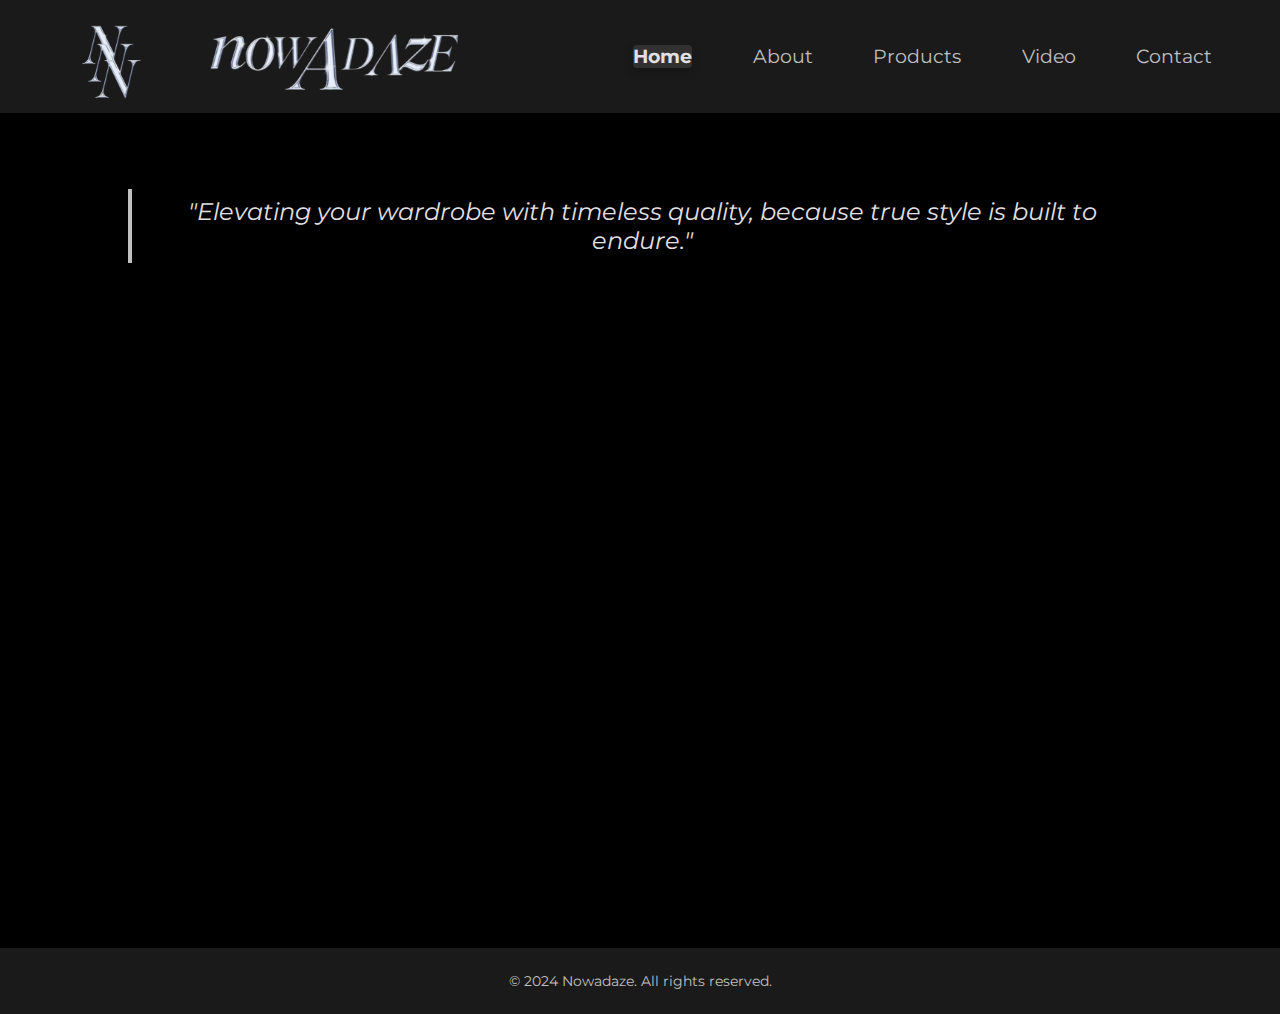
<file: Nowadaze/index.html>
<!DOCTYPE html>
<html lang="en">
<head>
  <meta charset="UTF-8">
  <meta name="viewport" content="width=device-width, initial-scale=1.0">
  <meta http-equiv="X-UA-Compatible" content="ie=edge">
  <title>Nowadaze</title>
  <link rel="stylesheet" href="style.css">
  <link href="https://fonts.googleapis.com/css2?family=Montserrat:wght@400;500;700&display=swap" rel="stylesheet">
</head>
<body>

  <header>
    <div class="nav-button">
      <img src="Nowadazelogo.png" alt="Logo" class="header-logo">
      <img src="HeaderLogo.png" alt="Nowadaze Logo" class="logo-text">
    </div>
    <div class="nav-container">
      <nav>
        <ul class="nav-links">
          <li><a href="index.html" class="active">Home</a></li>
          <li><a href="about.html">About</a></li>
          <li><a href="products.html">Products</a></li>
          <li><a href="video.html">Video</a></li>
          <li><a href="contact.html">Contact</a></li>
        </ul>
      </nav>
    </div>
  </header>

  <main>
    <section class="main-area">
      <!-- Quote added above image collage -->
      <blockquote class="quote">
        "Elevating your wardrobe with timeless quality, because true style is built to endure."
      </blockquote>
      <div class="image-collage">
        <img src="1.jpg" alt="Image 1">
        <img src="2.jpg" alt="Image 2">
        <img src="3.jpg" alt="Image 3">
        <img src="4.jpg" alt="Image 4">
        <img src="5.jpg" alt="Image 5">
        <img src="6.jpg" alt="Image 6">
      </div>
    </section>
  </main>

  <footer>
    <p>© 2024 Nowadaze. All rights reserved.</p>
  </footer>

</body>
</html>
</file>
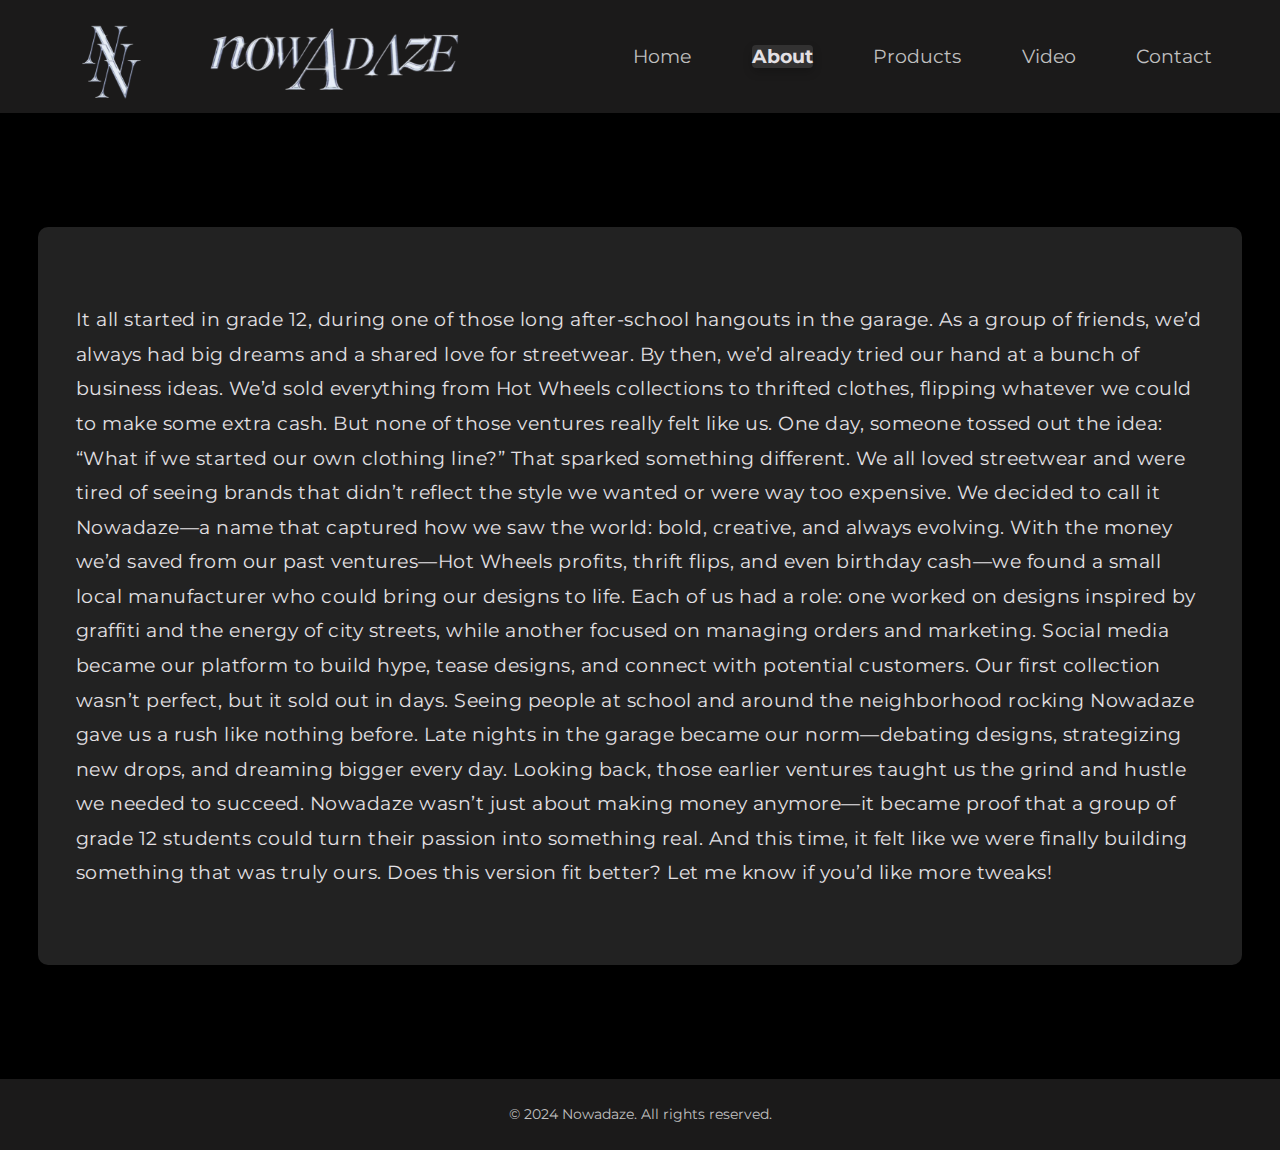
<file: Nowadaze/about.html>
<!DOCTYPE html>
<html lang="en">
<head>
  <meta charset="UTF-8">
  <meta name="viewport" content="width=device-width, initial-scale=1.0">
  <meta http-equiv="X-UA-Compatible" content="ie=edge">
  <title>About - Nowadaze</title>
  <link rel="stylesheet" href="about.css">
  <link href="https://fonts.googleapis.com/css2?family=Montserrat:wght@400;500;700&display=swap" rel="stylesheet">
</head>
<body>

  <header>
    <div class="nav-button">
      <img src="Nowadazelogo.png" alt="Logo" class="header-logo">
      <img src="HeaderLogo.png" alt="Nowadaze Logo" class="logo-text">
    </div>
    <div class="nav-container">
      <nav>
        <ul class="nav-links">
          <li><a href="index.html">Home</a></li>
          <li><a href="about.html" class="active">About</a></li>
          <li><a href="products.html">Products</a></li>
          <li><a href="video.html">Video</a></li>
          <li><a href="contact.html">Contact</a></li>
        </ul>
      </nav>
    </div>
  </header>

  <main>
         It all started in grade 12, during one of those long after-school hangouts in the garage. As a group of friends, we’d always had big dreams and a shared love for streetwear. By then, we’d already tried our hand at a bunch of business ideas. We’d sold everything from Hot Wheels collections to thrifted clothes, flipping whatever we could to make some extra cash. But none of those ventures really felt like us.

One day, someone tossed out the idea: “What if we started our own clothing line?”

That sparked something different. We all loved streetwear and were tired of seeing brands that didn’t reflect the style we wanted or were way too expensive. We decided to call it Nowadaze—a name that captured how we saw the world: bold, creative, and always evolving.

With the money we’d saved from our past ventures—Hot Wheels profits, thrift flips, and even birthday cash—we found a small local manufacturer who could bring our designs to life. Each of us had a role: one worked on designs inspired by graffiti and the energy of city streets, while another focused on managing orders and marketing. Social media became our platform to build hype, tease designs, and connect with potential customers.

Our first collection wasn’t perfect, but it sold out in days. Seeing people at school and around the neighborhood rocking Nowadaze gave us a rush like nothing before. Late nights in the garage became our norm—debating designs, strategizing new drops, and dreaming bigger every day.

Looking back, those earlier ventures taught us the grind and hustle we needed to succeed. Nowadaze wasn’t just about making money anymore—it became proof that a group of grade 12 students could turn their passion into something real.

And this time, it felt like we were finally building something that was truly ours.

Does this version fit better? Let me know if you’d like more tweaks!
  </main>

  <script>
    window.addEventListener('load', () => {
      document.querySelector('main').classList.add('show');
    });
  </script>  

  <footer>
    <p>© 2024 Nowadaze. All rights reserved.</p>
  </footer>

</body>
</html>
</file>
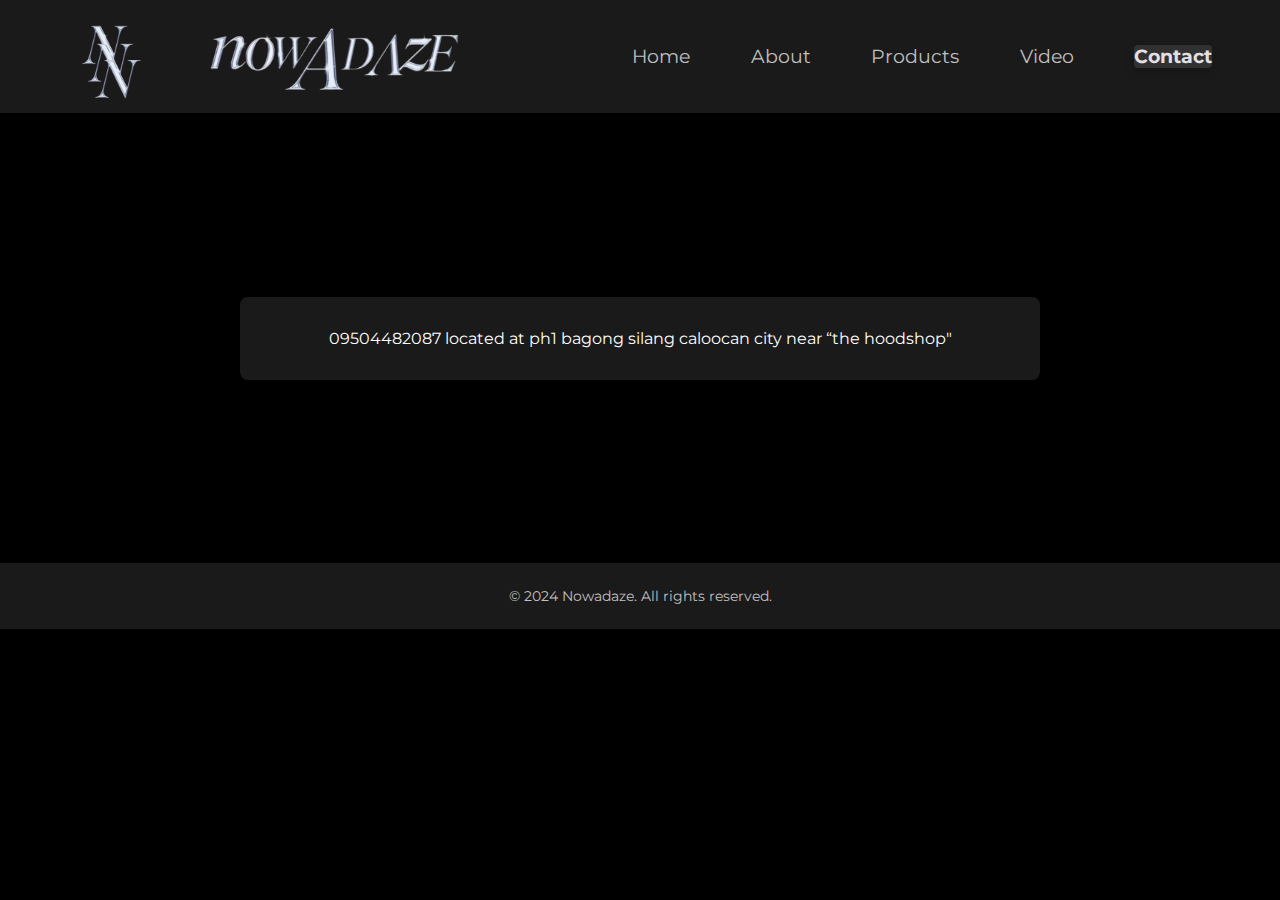
<file: Nowadaze/contact.html>
<!DOCTYPE html>
<html lang="en">
<head>
  <meta charset="UTF-8">
  <meta name="viewport" content="width=device-width, initial-scale=1.0">
  <meta http-equiv="X-UA-Compatible" content="ie=edge">
  <title>Nowadaze - Contact</title>
  <link rel="stylesheet" href="contact.css">
  <link href="https://fonts.googleapis.com/css2?family=Montserrat:wght@400;500;700&display=swap" rel="stylesheet">
</head>
<body>

  <header>
    <div class="nav-button">
      <img src="Nowadazelogo.png" alt="Logo" class="header-logo">
      <img src="HeaderLogo.png" alt="Nowadaze Logo" class="logo-text">
    </div>
    <div class="nav-container">
      <nav>
        <ul class="nav-links">
          <li><a href="index.html">Home</a></li>
          <li><a href="about.html">About</a></li>
          <li><a href="products.html">Products</a></li>
          <li><a href="video.html">Video</a></li>
          <li><a href="contact.html" class="active">Contact</a></li>
        </ul>
      </nav>
    </div>
  </header>

  <main>
    <!-- This is where you can add your own content -->
    <section class="main-content">
        09504482087
        located at ph1 bagong silang caloocan city near “the hoodshop"
    </section>
  </main>

  <footer>
    <p>© 2024 Nowadaze. All rights reserved.</p>
  </footer>

</body>
</html>
</file>
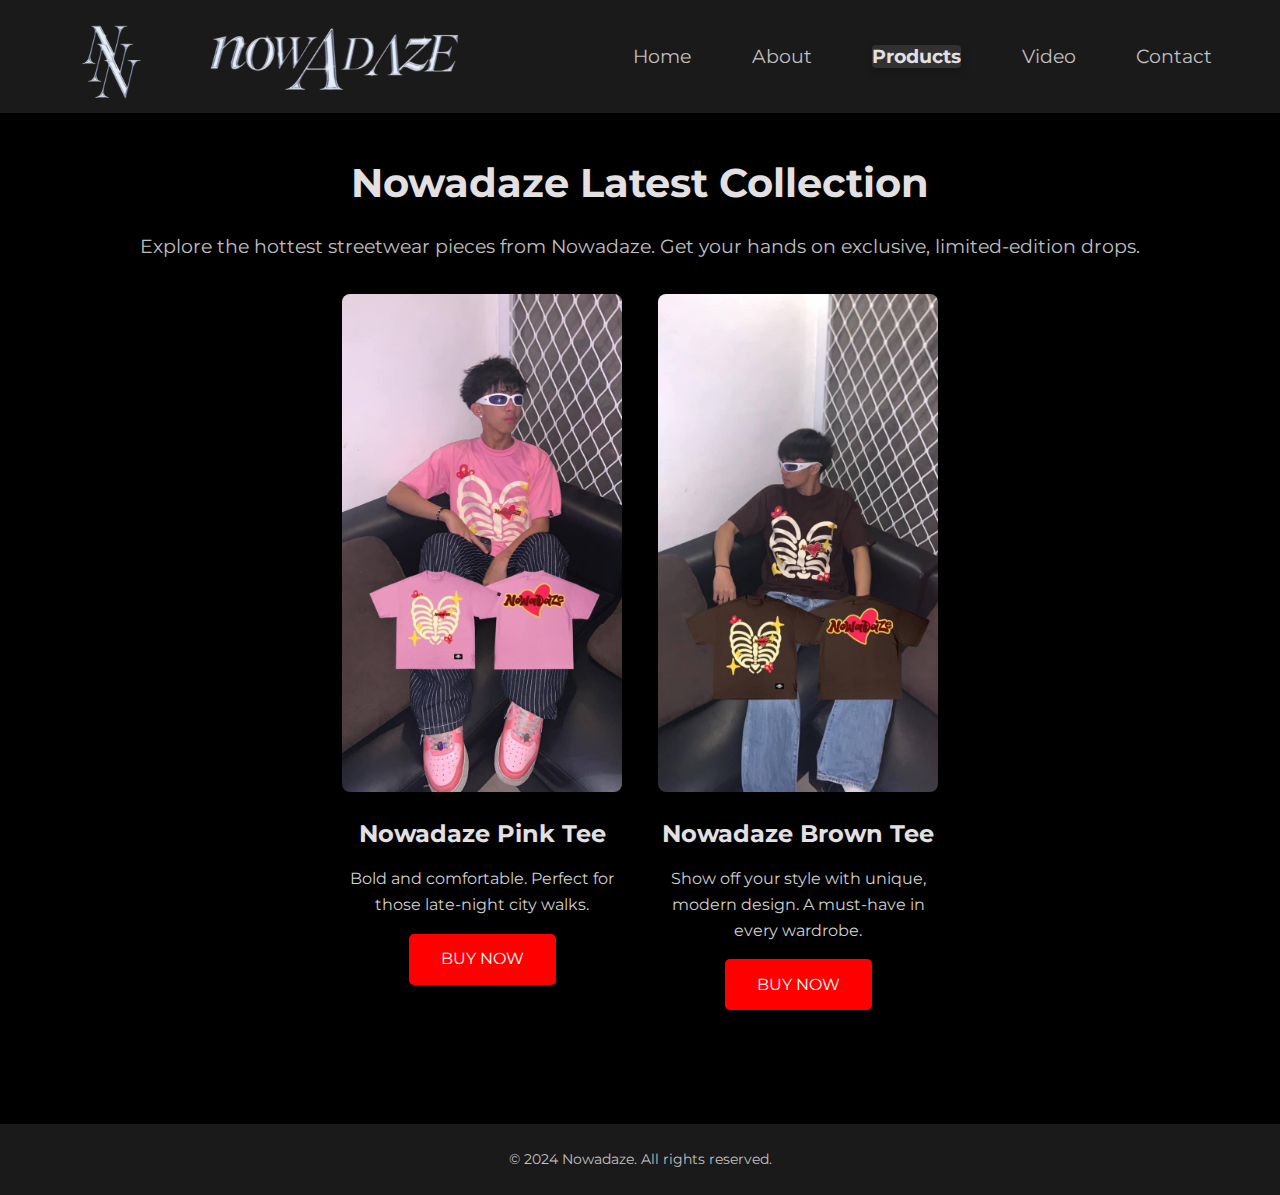
<file: Nowadaze/products.html>
<!DOCTYPE html>
<html lang="en">
<head>
  <meta charset="UTF-8">
  <meta name="viewport" content="width=device-width, initial-scale=1.0">
  <meta http-equiv="X-UA-Compatible" content="ie=edge">
  <title>Products - Nowadaze</title>
  <link rel="stylesheet" href="products.css">
  <link href="https://fonts.googleapis.com/css2?family=Montserrat:wght@400;500;700&display=swap" rel="stylesheet">
</head>
<body>

  <!-- Header -->
  <header>
    <div class="nav-button">
      <img src="Nowadazelogo.png" alt="Logo" class="header-logo">
      <img src="HeaderLogo.png" alt="Nowadaze Logo" class="logo-text">
    </div>
    <div class="nav-container">
      <nav>
        <ul class="nav-links">
          <li><a href="index.html">Home</a></li>
          <li><a href="about.html">About</a></li>
          <li><a href="products.html" class="active">Products</a></li>
          <li><a href="video.html">Video</a></li>
          <li><a href="contact.html">Contact</a></li>
        </ul>
      </nav>
    </div>
  </header>

  <!-- Main Section for Products -->
  <main>
    <section class="product-landing">
      <h1>Nowadaze Latest Collection</h1>
      <p>Explore the hottest streetwear pieces from Nowadaze. Get your hands on exclusive, limited-edition drops.</p>
      <div class="product-grid">
        <div class="product-card">
          <img src="pink.jpg" alt="Product 1">
          <h3>Nowadaze Pink Tee</h3>
          <p>Bold and comfortable. Perfect for those 
            late-night city walks.</p>
          <a href="https://www.facebook.com/photo/?fbid=122113884788226741&set=a.122113813394226741" class="cta-button" target="_blank" onclick="window.location.href='https://www.facebook.com';">Buy Now</a>
        </div>
        <div class="product-card">
          <img src="brown.jpg" alt="Product 2">
          <h3>Nowadaze Brown Tee</h3>
          <p>Show off your style with unique, modern design. 
            A must-have in every wardrobe.</p>
          <a href="https://www.facebook.com/photo/?fbid=122113884830226741&set=a.122113813394226741" class="cta-button" target="_blank" onclick="window.location.href='https://www.facebook.com';">Buy Now</a>
        </div>
      </div>
    </section>
  </main>

  <!-- Footer -->
  <footer>
    <p>© 2024 Nowadaze. All rights reserved.</p>
  </footer>

</body>
</html>
</file>
<file: Nowadaze/style.css>
@import url('https://fonts.googleapis.com/css2?family=Montserrat:wght@400;500;700&display=swap');

* {
    padding: 0;
    margin: 0;
    box-sizing: border-box;
}

body {
    font-family: 'Montserrat', sans-serif;
    background-color: #000000;
}

header {
    width: 100%;
    height: 3cm;
    background-color: rgb(27, 26, 26);
    position: sticky;
    top: 0;
    z-index: 100;
    display: flex;
    justify-content: space-between;
    align-items: center;
    padding: 0 1cm;
}

.logo-text {
  height: 4cm; /* Adjust to match the height of the logo */
  width: auto;
}

.nav-button {
    display: flex;
    align-items: center;
}

.header-logo {
    height: 4cm;
    width: auto;
}

.nav-container {
    margin-left: auto;
}

.nav-links {
    display: flex;
    list-style: none;
}

.nav-links a {
    font-size: 0.5cm;
    color: #c0c0c0; /* Changed to silver */
    margin: 0 0.8cm;
    text-decoration: none;
    position: relative;
    transition: color 0.3s, transform 0.3s;
}

.nav-links a::after {
    content: '';
    display: block;
    width: 100%;
    height: 2px;
    background: #c0c0c0; /* Changed to silver */
    position: absolute;
    bottom: -5px;
    left: 0;
    transform: scaleX(0);
    transition: transform 0.3s ease;
}

.nav-links a:hover {
    color: #e3e0e4;
    transform: translateY(-2px);
    font-weight: bold;
    background-color: rgba(255, 255, 255, 0.1);
    border-radius: 4px;
    box-shadow: 0 4px 10px rgba(0, 0, 0, 0.2);
}

.nav-links a:hover::after {
    transform: scaleX(1);
}

.nav-links a.active {
    color: #e3e0e4;
    font-weight: bold;
    background-color: rgba(255, 255, 255, 0.1);
    border-radius: 4px;
    box-shadow: 0 4px 10px rgba(0, 0, 0, 0.2);
}

.main-area {
    display: flex;
    justify-content: center; /* Center horizontally */
    align-items: center; /* Center vertically */
    flex-direction: column; /* Stack images vertically in smaller screens */
    margin-top: 2cm;
    min-height: 50vh; /* Ensure it takes at least half the screen height */
}

main {
    margin-bottom: 3cm;
}

.main-area img {
    height: auto;
    width: 100%;
    object-fit: cover;
}

section {
    margin: 3cm 3;
    color: #ffffff;
}

/* Collage Grid Styling */
.image-collage {
  display: grid;
  grid-template-columns: repeat(3, 1fr); /* 3 columns for 6 images */
  gap: 2rem; /* Increased gap for more space between images */
  width: 90%; /* Limit the width of the collage */
  margin-top: 1rem;
  justify-items: center; /* Center the images inside their grid cells */
  margin-left: auto; /* Ensures it aligns to the center horizontally */
  margin-right: auto; /* Ensures it aligns to the center horizontally */
}

/* Image hover effect */
.image-collage img {
  width: 100%; /* Ensure images take the full width of their grid cell */
  height: 250px; /* Increased height for larger images */
  object-fit: cover; /* Make sure images cover the space without distortion */
  border-radius: 8px;
  transition: transform 0.3s ease, box-shadow 0.3s ease, filter 0.3s ease;
  max-width: 100%; /* Ensure images do not exceed container width */
  opacity: 0; /* Initially set opacity to 0 for the fade-in effect */
  animation: fadeInScaleUp 1.5s ease-in-out forwards; /* Apply fade-in animation */
}

/* Create staggered animation for each image */
.image-collage img:nth-child(1) {
  animation-delay: 0s; /* First image appears immediately */
}

.image-collage img:nth-child(2) {
  animation-delay: 0.2s; /* Slight delay for second image */
}

.image-collage img:nth-child(3) {
  animation-delay: 0.4s; /* Slight delay for third image */
}

.image-collage img:nth-child(4) {
  animation-delay: 0.6s; /* Slight delay for fourth image */
}

.image-collage img:nth-child(5) {
  animation-delay: 0.8s; /* Slight delay for fifth image */
}

.image-collage img:nth-child(6) {
  animation-delay: 1s; /* Slight delay for sixth image */
}

/* Animation keyframes for fade-in and scale-up effect */
@keyframes fadeInScaleUp {
  0% {
    opacity: 0; /* Start as invisible */
    transform: scale(0.95); /* Start slightly scaled down */
  }
  100% {
    opacity: 1; /* Fade in to full opacity */
    transform: scale(1); /* End at normal size */
  }
}

/* Hover effect: Light pink glow */
.image-collage img:hover {
  transform: scale(1.05); /* Slightly enlarge image on hover */
  box-shadow: 0 0 15px 8px rgba(255, 182, 193, 0.8); /* Soft light pink glow */
  filter: brightness(1.2); /* Slightly brighten the image */
}

/* Responsive design for smaller screens */
@media (max-width: 768px) {
  .image-collage {
    grid-template-columns: repeat(2, 1fr); /* 2 columns for tablets */
  }
}

@media (max-width: 480px) {
  .image-collage {
    grid-template-columns: 1fr; /* 1 column for mobile */
  }
}

/* Styling for quote */
.quote {
  font-size: 1.5rem;
  font-style: italic;
  color: #e3e0e4;
  margin-bottom: 1.5rem;
  text-align: center;
  max-width: 80%;
  margin-left: auto;
  margin-right: auto;
  padding: 0.5rem;
  border-left: 4px solid #c0c0c0;
}
  
footer {
    background-color: rgb(27, 26, 26); /* Matches the header */
    color: #c0c0c0; /* Silver text for contrast */
    text-align: center;
    padding: 1.5rem 0; /* Vertical padding */
    position: relative;
    bottom: 0;
    width: 100%;
}

footer p {
    font-size: 0.9rem;
    font-weight: 400;
    color: #c0c0c0;
}
</file>
<file: Nowadaze/about.css>
@import url('https://fonts.googleapis.com/css2?family=Montserrat:wght@400;500;700&display=swap');

* {
    padding: 0;
    margin: 0;
    box-sizing: border-box;
}

body {
    font-family: 'Montserrat', sans-serif;
    background-color: #000000;
    color: #e3e0e4;
    line-height: 1.6;
}

header {
    width: 100%;
    height: 3cm;
    background-color: rgb(27, 26, 26);
    position: sticky;
    top: 0;
    z-index: 100;
    display: flex;
    justify-content: space-between;
    align-items: center;
    padding: 0 1cm;
}

.logo-text {
  height: 4cm;
  width: auto;
}

.nav-button {
    display: flex;
    align-items: center;
}

.header-logo {
    height: 4cm;
    width: auto;
}

.nav-container {
    margin-left: auto;
}

.nav-links {
    display: flex;
    list-style: none;
}

.nav-links a {
    font-size: 0.5cm;
    color: #c0c0c0; 
    margin: 0 0.8cm;
    text-decoration: none;
    position: relative;
    transition: color 0.3s, transform 0.3s;
}

.nav-links a::after {
    content: '';
    display: block;
    width: 100%;
    height: 2px;
    background: #c0c0c0; 
    position: absolute;
    bottom: -5px;
    left: 0;
    transform: scaleX(0);
    transition: transform 0.3s ease;
}

.nav-links a:hover {
    color: #e3e0e4;
    transform: translateY(-2px);
    font-weight: bold;
    background-color: rgba(255, 255, 255, 0.1);
    border-radius: 4px;
    box-shadow: 0 4px 10px rgba(0, 0, 0, 0.2);
}

.nav-links a:hover::after {
    transform: scaleX(1);
}

.nav-links a.active {
    color: #e3e0e4;
    font-weight: bold;
    background-color: rgba(255, 255, 255, 0.1);
    border-radius: 4px;
    box-shadow: 0 4px 10px rgba(0, 0, 0, 0.2);
}

main {
    margin: 3cm 1cm 3cm;
    padding: 2cm 1cm; 
    background-color: #222222; 
    border-radius: 10px; 
    box-shadow: 0 4px 20px rgba(0, 0, 0, 0.3); 
    color: #e3e0e4; 
    font-size: 1.2rem;
    line-height: 1.8;
    letter-spacing: 0.5px;
    opacity: 0;
    transform: translateY(20px);
    transition: transform 0.5s ease, opacity 0.5s ease;
}

main.show {
    opacity: 1;
    transform: translateY(0);
}

main:hover {
    transform: scale(1.03);
    box-shadow: 0 0 20px 10px rgba(255, 255, 255, 0.8);
    background-color: #333333;
}

main p::first-letter {
    font-size: 3rem;
    color: #e3e0e4;
    font-weight: bold;
    float: left;
    margin-right: 0.5rem;
    transform: scale(1);
    transition: transform 0.5s ease, color 0.3s ease;
}

main p:hover::first-letter {
    transform: scale(1.5);
    color: #ff6347;
}

@media (max-width: 768px) {
  .nav-links {
    font-size: 0.4cm;
  }

  main {
    margin: 1.5cm 0.5cm;
    padding: 1.5cm 0.5cm;
  }
}

@media (max-width: 480px) {
  .nav-links {
    font-size: 0.3cm;
  }

  main {
    margin: 1cm 0.5cm;
    padding: 1cm 0.5cm;
  }
}

footer {
    background-color: rgb(27, 26, 26);
    color: #c0c0c0;
    text-align: center;
    padding: 1.5rem 0;
    position: sticky bottom;
    bottom: 0;
    width: 100%;
}

footer p {
    font-size: 0.9rem;
    font-weight: 400;
    color: #c0c0c0;
}
```
</file>
<file: Nowadaze/contact.css>
@import url('https://fonts.googleapis.com/css2?family=Montserrat:wght@400;500;700&display=swap');

* {
    padding: 0;
    margin: 0;
    box-sizing: border-box;
}

body {
    font-family: 'Montserrat', sans-serif;
    background-color: #000000;
}

/* Header Styles */
header {
    width: 100%;
    height: 3cm;
    background-color: rgb(27, 26, 26);
    position: sticky;
    top: 0;
    z-index: 100;
    display: flex;
    justify-content: space-between;
    align-items: center;
    padding: 0 1cm;
}

.logo-text {
    height: 4cm; /* Adjust to match the height of the logo */
    width: auto;
}

.nav-button {
    display: flex;
    align-items: center;
}

.header-logo {
    height: 4cm;
    width: auto;
}

.nav-container {
    margin-left: auto;
}

.nav-links {
    display: flex;
    list-style: none;
}

.nav-links a {
    font-size: 0.5cm;
    color: #c0c0c0; /* Silver color for the text */
    margin: 0 0.8cm;
    text-decoration: none;
    position: relative;
    transition: color 0.3s, transform 0.3s;
}

.nav-links a::after {
    content: '';
    display: block;
    width: 100%;
    height: 2px;
    background: #c0c0c0; /* Silver underline */
    position: absolute;
    bottom: -5px;
    left: 0;
    transform: scaleX(0);
    transition: transform 0.3s ease;
}

.nav-links a:hover {
    color: #e3e0e4;
    transform: translateY(-2px);
    font-weight: bold;
    background-color: rgba(255, 255, 255, 0.1);
    border-radius: 4px;
    box-shadow: 0 4px 10px rgba(0, 0, 0, 0.2);
}

.nav-links a:hover::after {
    transform: scaleX(1);
}

.nav-links a.active {
    color: #e3e0e4;
    font-weight: bold;
    background-color: rgba(255, 255, 255, 0.1);
    border-radius: 4px;
    box-shadow: 0 4px 10px rgba(0, 0, 0, 0.2);
}

/* Footer Styles */
footer {
    background-color: rgb(27, 26, 26); /* Matches the header */
    color: #c0c0c0; /* Silver text for contrast */
    text-align: center;
    padding: 1.5rem 0; /* Vertical padding */
    position: sticky;
    bottom: 0;
    width: 100%;
}

footer p {
    font-size: 0.9rem;
    font-weight: 400;
    color: #c0c0c0;
}

/* Main Content Centering */
main {
    display: flex;
    justify-content: center; /* Center content horizontally */
    align-items: center; /* Center content vertically */
    min-height: 50vh; /* At least half the screen height */
    padding: 2rem;
}

.main-content {
    width: 100%;
    max-width: 800px;
    text-align: center; /* Center the content text */
    color: #ffffff;
    background-color: rgba(255, 255, 255, 0.1);
    padding: 2rem;
    border-radius: 8px;
    box-shadow: 0 4px 10px rgba(0, 0, 0, 0.2);
}

/* Responsive Design */
@media (max-width: 768px) {
  main {
    flex-direction: column; /* Stack content on smaller screens */
    padding: 1rem;
  }

  .main-content {
    width: 90%;
  }
}
</file>
<file: Nowadaze/products.css>
@import url('https://fonts.googleapis.com/css2?family=Montserrat:wght@400;500;700&display=swap');

* {
    padding: 0;
    margin: 0;
    box-sizing: border-box;
}

body {
    font-family: 'Montserrat', sans-serif;
    background-color: #000000;
    color: #e3e0e4; /* Light text for better contrast */
    line-height: 1.6;
}

/* Header */
header {
    width: 100%;
    height: 3cm;
    background-color: rgb(27, 26, 26);
    position: sticky;
    top: 0;
    z-index: 100;
    display: flex;
    justify-content: space-between;
    align-items: center;
    padding: 0 1cm;
}

.logo-text {
    height: 4cm; /* Adjust to match the height of the logo */
    width: auto;
}

.nav-button {
    display: flex;
    align-items: center;
}

.header-logo {
    height: 4cm;
    width: auto;
}

.nav-container {
    margin-left: auto;
}

.nav-links {
    display: flex;
    list-style: none;
}

.nav-links a {
    font-size: 0.5cm;
    color: #c0c0c0; /* Changed to silver */
    margin: 0 0.8cm;
    text-decoration: none;
    position: relative;
    transition: color 0.3s, transform 0.3s;
}

.nav-links a::after {
    content: '';
    display: block;
    width: 100%;
    height: 2px;
    background: #c0c0c0; /* Changed to silver */
    position: absolute;
    bottom: -5px;
    left: 0;
    transform: scaleX(0);
    transition: transform 0.3s ease;
}

.nav-links a:hover {
    color: #e3e0e4;
    transform: translateY(-2px);
    font-weight: bold;
    background-color: rgba(255, 255, 255, 0.1);
    border-radius: 4px;
    box-shadow: 0 4px 10px rgba(0, 0, 0, 0.2);
}

.nav-links a:hover::after {
    transform: scaleX(1);
}

.nav-links a.active {
    color: #e3e0e4;
    font-weight: bold;
    background-color: rgba(255, 255, 255, 0.1);
    border-radius: 4px;
    box-shadow: 0 4px 10px rgba(0, 0, 0, 0.2);
}

/* Main Section for Products */
main {
    margin: 1cm 1cm 3cm; /* Reduced top margin */
    padding: 0 1cm; /* Keep padding on the sides */
}

/* Product Landing Section */
.product-landing {
    text-align: center;
    margin-bottom: 2rem;
}

.product-landing h1 {
    font-size: 2.5rem;
    font-weight: 700;
    color: #e3e0e4;
    margin-bottom: 1rem;
}

.product-landing p {
    font-size: 1.2rem;
    color: #c0c0c0;
    margin-bottom: 2rem;
}

/* Product Grid - Centered with Only 2 Products */
.product-grid {
    display: flex;
    justify-content: center; /* Center the product cards horizontally */
    gap: 1rem; /* Adjusted gap between products */
    padding: 0;
}

/* Add a fade-in animation for the product cards when the page loads */
@keyframes fadeIn {
    0% {
        opacity: 0;
        transform: translateY(30px); /* Start below the normal position */
    }
    100% {
        opacity: 1;
        transform: translateY(0); /* End in the normal position */
    }
}

/* Apply the animation to the product cards */
.product-card {
    background-color: transparent; /* No background color */
    padding: 0; /* Remove padding */
    text-align: center;
    transition: transform 0.3s ease, box-shadow 0.3s ease;
    width: 280px; /* Slightly increased width */
    margin: 0 10px;
    border-radius: 8px; /* Rounded corners for the product card */
    animation: fadeIn 0.6s ease-out; /* Animation for fade-in */
    opacity: 1; /* Ensuring it's fully visible after the animation */
    animation-fill-mode: forwards; /* Keep the final state after animation */
}

/* Stagger the animation for product cards */
.product-card:nth-child(1) {
    animation: fadeIn 0.6s ease-out 0.2s; /* Delay the first card's animation */
}

.product-card:nth-child(2) {
    animation: fadeIn 0.6s ease-out 0.4s; /* Delay the second card's animation */
}

/* Hover animation */
.product-card:hover {
    transform: translateY(-10px); /* Lift effect on hover */
    box-shadow: 0 8px 20px rgba(255, 255, 255, 0.2);
}

/* Pink product hover glow effect */
.product-card:nth-child(1):hover {
    box-shadow: 0 0 30px 10px #ff69b4; /* Bright pink glow around the product */
}

/* Brown product hover glow effect */
.product-card:nth-child(2):hover {
    box-shadow: 0 0 30px 10px #8b4513; /* Bright brown glow around the product */
}

.product-card img {
    width: 100%;
    height: auto;
    border-radius: 8px;
    margin-bottom: 1rem;
}

.product-card h3 {
    font-size: 1.5rem;
    color: #e3e0e4;
    margin-bottom: 0.8rem;
}

.product-card p {
    color: #d0d0d0;
    font-size: 1rem;
    margin-bottom: 1rem;
}

/* Buy Now Button */
.cta-button {
    background-color: red; /* Default red for the button */
    color: #fff;
    padding: 0.8rem 2rem;
    font-size: 1rem;
    border: none;
    border-radius: 5px;
    text-transform: uppercase;
    text-decoration: none;
    display: inline-block;
    transition: background-color 0.3s ease, box-shadow 0.3s ease;
}

.cta-button:hover {
    background-color: #b30000; /* Darker red on hover */
}

/* Footer */
footer {
    background-color: rgb(27, 26, 26); /* Matches the header */
    color: #c0c0c0; /* Silver text for contrast */
    text-align: center;
    padding: 1.5rem 0; /* Vertical padding */
    position: sticky bottom;
    bottom: 0;
    width: 100%;
}

footer p {
    font-size: 0.9rem;
    font-weight: 400;
    color: #c0c0c0;
}
</file>
